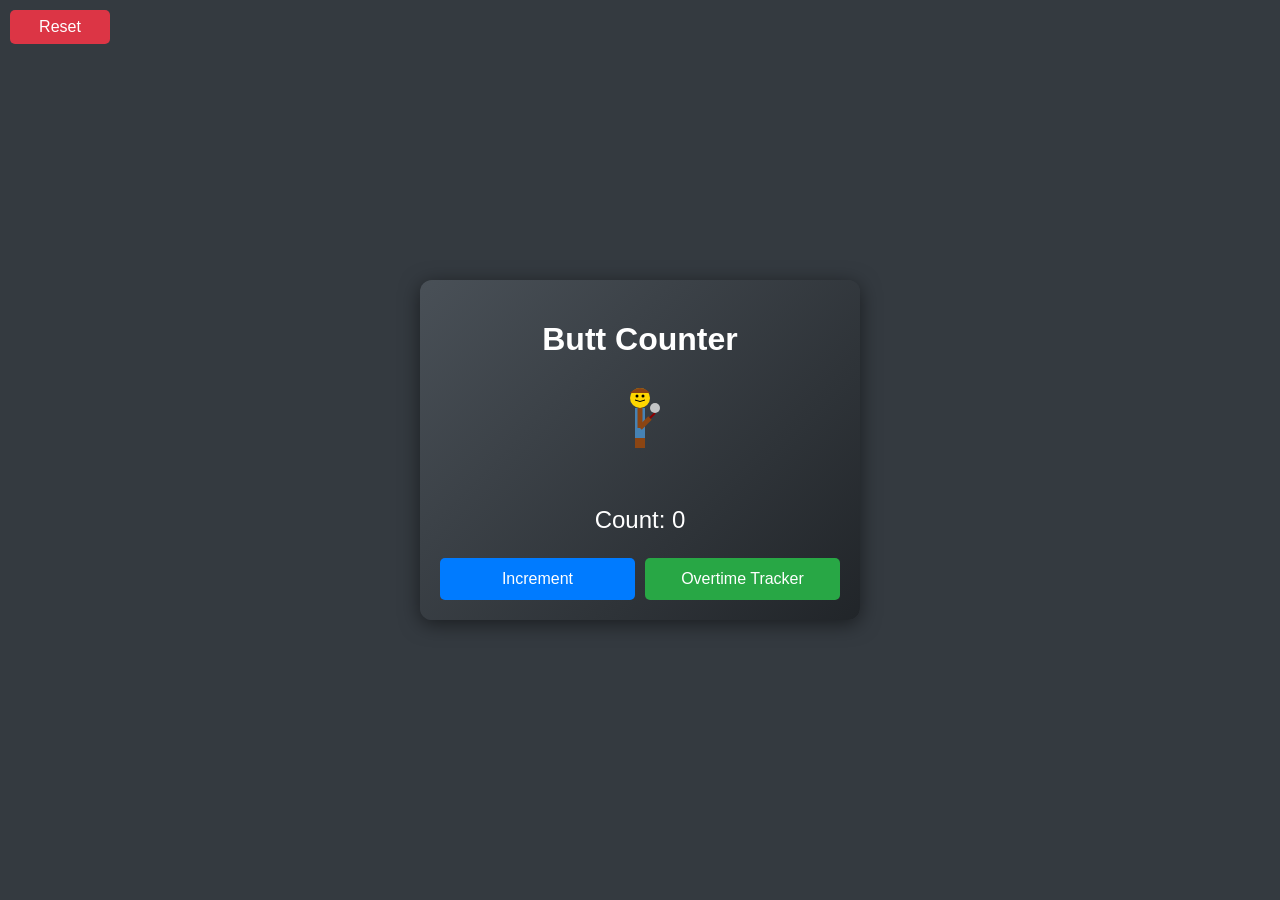
<file: index.html>
<!DOCTYPE html>
<html lang="en">
<head>
    <meta charset="UTF-8">
    <meta name="viewport" content="width=device-width, initial-scale=1.0">
    <title>Butt Counter</title>
    <link rel="stylesheet" href="styles.css"> <!-- Link to external CSS file -->
</head>
<body>
    <div class="container">
        <button id="resetButton" class="reset-button">Reset</button>
        <h1>Butt Counter</h1>
        <div class="cigar-container">
            <div class="cigar"></div>
            <div class="smoke"></div>
        </div>
        <div class="man-lighting">
            <svg xmlns="http://www.w3.org/2000/svg" viewBox="0 0 100 100" width="100" height="100">
                <g id="man">
                    <!-- Head -->
                    <circle cx="50" cy="20" r="10" fill="#FFD700" />
                    <!-- Eyes -->
                    <circle cx="47" cy="18" r="1.5" fill="#000" />
                    <circle cx="53" cy="18" r="1.5" fill="#000" />
                    <!-- Mouth -->
                    <path d="M45,22 Q50,25 55,22" stroke="#000" stroke-width="1" fill="none" />
                    <!-- Hair -->
                    <path d="M40,15 Q50,5 60,15" fill="#8B4513" />
                    <!-- Body -->
                    <rect x="45" y="30" width="10" height="30" fill="#4682B4" /> <!-- Shirt -->
                    <rect x="45" y="60" width="10" height="10" fill="#8B4513" /> <!-- Pants -->
                    <!-- Arm -->
                    <line x1="50" y1="30" x2="50" y2="50" stroke="#8B4513" stroke-width="5" /> <!-- Arm -->
                    <line x1="50" y1="50" x2="60" y2="40" stroke="#8B4513" stroke-width="5" /> <!-- Cigar -->
                    <line x1="60" y1="40" x2="65" y2="35" stroke="#8B0000" stroke-width="2" class="cigar-light" /> <!-- Cigar light -->
                    <!-- Smoke -->
                    <circle class="smoke" cx="65" cy="30" r="5" />
                </g>
            </svg>
        </div>
        <div class="counter-display">
            <p>Count: <span id="counterValue">0</span></p>
        </div>
        <div class="button-group">
            <button id="incrementButton">Increment</button>
            <button id="overtimeButton" class="overtime-nav-button">Overtime Tracker</button>
        </div>
    </div>

    <script src="script.js"></script> <!-- Link to external JavaScript file -->
</body>
</html>
</file>
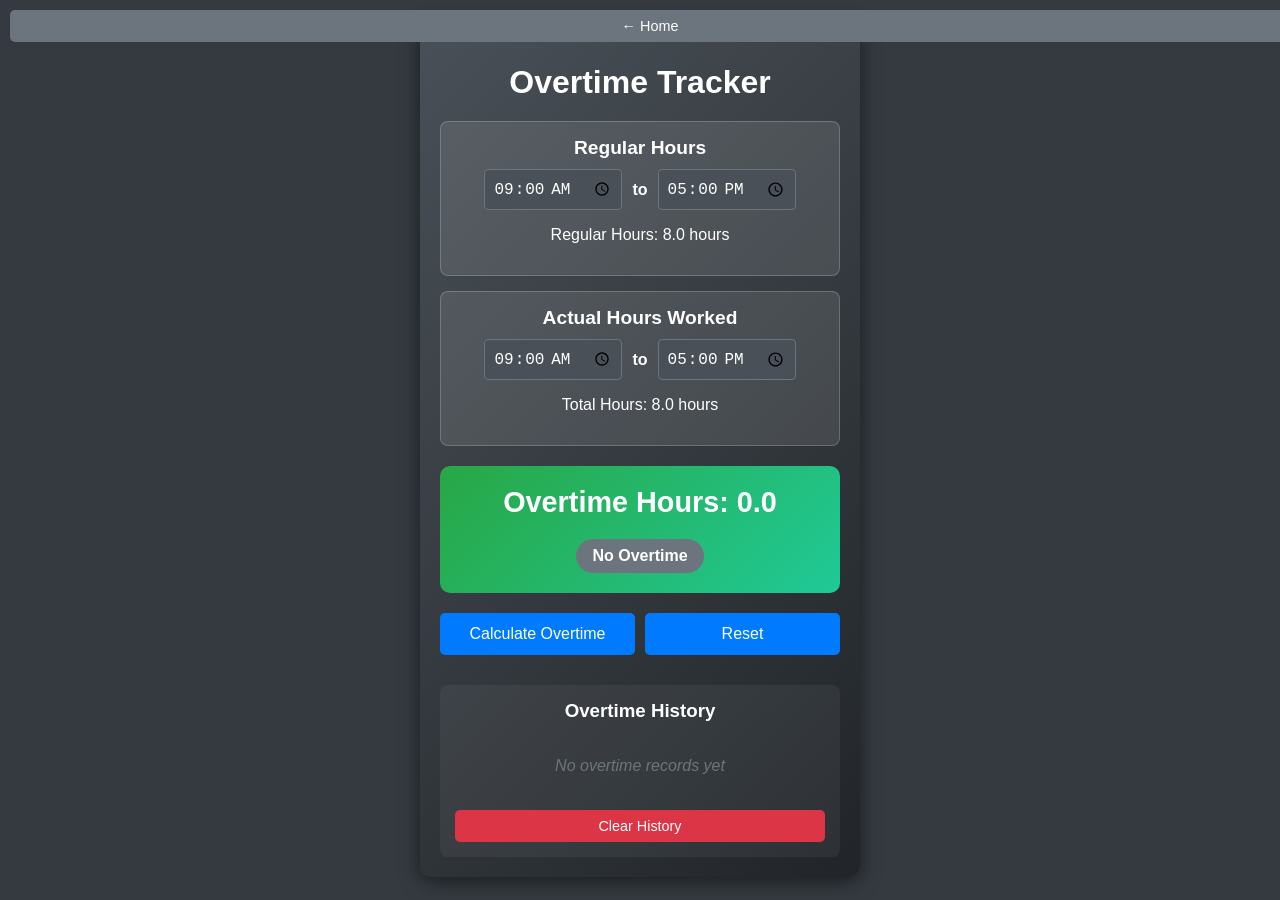
<file: overtime.html>
<!DOCTYPE html>
<html lang="en">
<head>
    <meta charset="UTF-8">
    <meta name="viewport" content="width=device-width, initial-scale=1.0">
    <title>Overtime Tracker</title>
    <link rel="stylesheet" href="styles.css">
    <link rel="stylesheet" href="overtime-styles.css">
</head>
<body>
    <div class="container">
        <button id="homeButton" class="home-button">← Home</button>
        <h1>Overtime Tracker</h1>
        
        <div class="overtime-display">
            <div class="time-section">
                <h3>Regular Hours</h3>
                <div class="time-input-group">
                    <input type="time" id="startTime" value="09:00">
                    <span>to</span>
                    <input type="time" id="endTime" value="17:00">
                </div>
                <p>Regular Hours: <span id="regularHours">8.0</span> hours</p>
            </div>

            <div class="time-section">
                <h3>Actual Hours Worked</h3>
                <div class="time-input-group">
                    <input type="time" id="actualStartTime" value="09:00">
                    <span>to</span>
                    <input type="time" id="actualEndTime" value="17:00">
                </div>
                <p>Total Hours: <span id="totalHours">8.0</span> hours</p>
            </div>

            <div class="overtime-result">
                <h2>Overtime Hours: <span id="overtimeHours">0.0</span></h2>
                <div id="overtimeStatus" class="status-indicator">No Overtime</div>
            </div>
        </div>

        <div class="button-group">
            <button id="calculateButton">Calculate Overtime</button>
            <button id="resetOvertimeButton">Reset</button>
        </div>

        <div class="overtime-history">
            <h3>Overtime History</h3>
            <div id="historyList" class="history-list">
                <p class="no-history">No overtime records yet</p>
            </div>
            <button id="clearHistoryButton" class="clear-history-btn">Clear History</button>
        </div>
    </div>

    <script src="overtime-script.js"></script>
</body>
</html>
</file>
<file: styles.css>
/* styles.css */

body {
    font-family: 'Arial', sans-serif;
    background-color: #343a40; /* Dark gray background */
    margin: 0;
    padding: 0;
    display: flex;
    justify-content: center;
    align-items: center;
    height: 100vh;
}

.container {
    background: linear-gradient(135deg, #495057, #212529); /* Dark gradient background */
    border-radius: 12px;
    box-shadow: 0 4px 20px rgba(0, 0, 0, 0.5);
    padding: 20px; /* Reduced padding for smaller screens */
    text-align: center;
    width: 90%; /* Use percentage for width */
    max-width: 400px; /* Maximum width for larger screens */
}

h1 {
    font-size: 2rem; /* Responsive font size */
    margin-bottom: 20px;
    color: #ffffff; /* White color for text */
}

.man-lighting {
    position: relative;
    margin: 20px 0;
}

.smoke {
    fill: rgba(255, 255, 255, 0.7); /* Light smoke color */
    animation: smokeAnimation 2s infinite; /* Animation for smoke */
}

@keyframes smokeAnimation {
    0% {
        transform: translate(0, 0) scale(1);
        opacity: 1;
    }
    50% {
        transform: translate(-5px, -20px) scale(1.5);
        opacity: 0.5;
    }
    100% {
        transform: translate(-10px, -40px) scale(2);
        opacity: 0;
    }
}

.counter-display {
    font-size: 1.5rem; /* Responsive font size */
    margin-bottom: 20px;
    color: #ffffff; /* White color for text */
}

.button-group {
    display: flex;
    flex-direction: column; /* Stack buttons on smaller screens */
    gap: 10px; /* Space between buttons */
}

button {
    background-color: #007bff; /* Bootstrap primary color */
    color: white;
    border: none;
    border-radius: 5px;
    padding: 12px 20px;
    cursor: pointer;
    transition: background-color 0.3s, transform 0.2s;
    width: 100%; /* Full width for buttons */
    font-size: 1rem; /* Responsive font size */
}

button:hover {
    background-color: #0056b3; /* Darker blue on hover */
    transform: translateY(-2px); /* Slight lift effect */
}

button:focus {
    outline: none;
}

/* Animation for the cigar light */
.cigar-light {
    animation: lightAnimation 1s infinite; /* Animation for the cigar light */
}

@keyframes lightAnimation {
    0%, 100% {
        stroke-opacity: 0;
    }
    50% {
        stroke-opacity: 1;
    }
}

/* Media Queries for Responsiveness */
@media (min-width: 600px) {
    .button-group {
        flex-direction: row; /* Align buttons side by side on larger screens */
    }
}

.reset-button {
    max-width: 100px;
    position: absolute; /* Position it absolutely */
    top: 10px; /* Distance from the top */
    left: 10px; /* Distance from the left */
    background-color: #dc3545; /* Bootstrap danger color */
    color: white;
    border: none;
    border-radius: 5px;
    padding: 8px 12px;
    cursor: pointer;
    transition: background-color 0.3s;
}

.reset-button:hover {
    background-color: #c82333; /* Darker red on hover */
}

.overtime-nav-button {
    background-color: #28a745; /* Bootstrap success color */
}

.overtime-nav-button:hover {
    background-color: #218838; /* Darker green on hover */
}
</file>
<file: overtime-styles.css>
/* overtime-styles.css - Additional styles for the overtime tracker */

.home-button {
    position: absolute;
    top: 10px;
    left: 10px;
    background-color: #6c757d;
    color: white;
    border: none;
    border-radius: 5px;
    padding: 8px 15px;
    cursor: pointer;
    transition: background-color 0.3s;
    font-size: 0.9rem;
    text-decoration: none;
    display: inline-block;
}

.home-button:hover {
    background-color: #5a6268;
}

.overtime-display {
    margin: 20px 0;
    color: #ffffff;
}

.time-section {
    background: rgba(255, 255, 255, 0.1);
    border-radius: 8px;
    padding: 15px;
    margin: 15px 0;
    border: 1px solid rgba(255, 255, 255, 0.2);
}

.time-section h3 {
    margin: 0 0 10px 0;
    color: #ffffff;
    font-size: 1.2rem;
}

.time-input-group {
    display: flex;
    align-items: center;
    justify-content: center;
    gap: 10px;
    margin: 10px 0;
    flex-wrap: wrap;
}

.time-input-group input[type="time"] {
    background-color: #495057;
    border: 1px solid #6c757d;
    border-radius: 4px;
    padding: 8px;
    color: #ffffff;
    font-size: 1rem;
    min-width: 120px;
}

.time-input-group input[type="time"]:focus {
    outline: none;
    border-color: #007bff;
    box-shadow: 0 0 5px rgba(0, 123, 255, 0.5);
}

.time-input-group span {
    color: #ffffff;
    font-weight: bold;
}

.overtime-result {
    background: linear-gradient(135deg, #28a745, #20c997);
    border-radius: 10px;
    padding: 20px;
    margin: 20px 0;
    text-align: center;
}

.overtime-result h2 {
    margin: 0 0 10px 0;
    color: #ffffff;
    font-size: 1.8rem;
}

.status-indicator {
    padding: 8px 16px;
    border-radius: 20px;
    font-weight: bold;
    display: inline-block;
    margin-top: 10px;
}

.status-no-overtime {
    background-color: #6c757d;
    color: #ffffff;
}

.status-overtime {
    background-color: #ffc107;
    color: #212529;
}

.status-excessive-overtime {
    background-color: #dc3545;
    color: #ffffff;
}

.overtime-history {
    margin-top: 30px;
    background: rgba(255, 255, 255, 0.05);
    border-radius: 8px;
    padding: 15px;
}

.overtime-history h3 {
    color: #ffffff;
    margin: 0 0 15px 0;
    text-align: center;
}

.history-list {
    max-height: 200px;
    overflow-y: auto;
    margin-bottom: 15px;
}

.history-item {
    background: rgba(255, 255, 255, 0.1);
    border-radius: 4px;
    padding: 10px;
    margin: 5px 0;
    border-left: 4px solid #007bff;
}

.history-item .date {
    font-weight: bold;
    color: #ffffff;
}

.history-item .hours {
    color: #ffc107;
    font-size: 0.9rem;
}

.no-history {
    text-align: center;
    color: #6c757d;
    font-style: italic;
    margin: 20px 0;
}

.clear-history-btn {
    background-color: #dc3545;
    font-size: 0.9rem;
    padding: 8px 16px;
}

.clear-history-btn:hover {
    background-color: #c82333;
}

/* Media Queries for Better Mobile Experience */
@media (max-width: 600px) {
    .time-input-group {
        flex-direction: column;
        gap: 5px;
    }
    
    .time-input-group span {
        order: -1;
    }
    
    .container {
        padding: 15px;
        margin: 10px;
    }
    
    .overtime-result h2 {
        font-size: 1.5rem;
    }
}

/* Custom scrollbar for history list */
.history-list::-webkit-scrollbar {
    width: 6px;
}

.history-list::-webkit-scrollbar-track {
    background: rgba(255, 255, 255, 0.1);
    border-radius: 3px;
}

.history-list::-webkit-scrollbar-thumb {
    background: #007bff;
    border-radius: 3px;
}

.history-list::-webkit-scrollbar-thumb:hover {
    background: #0056b3;
}
</file>
